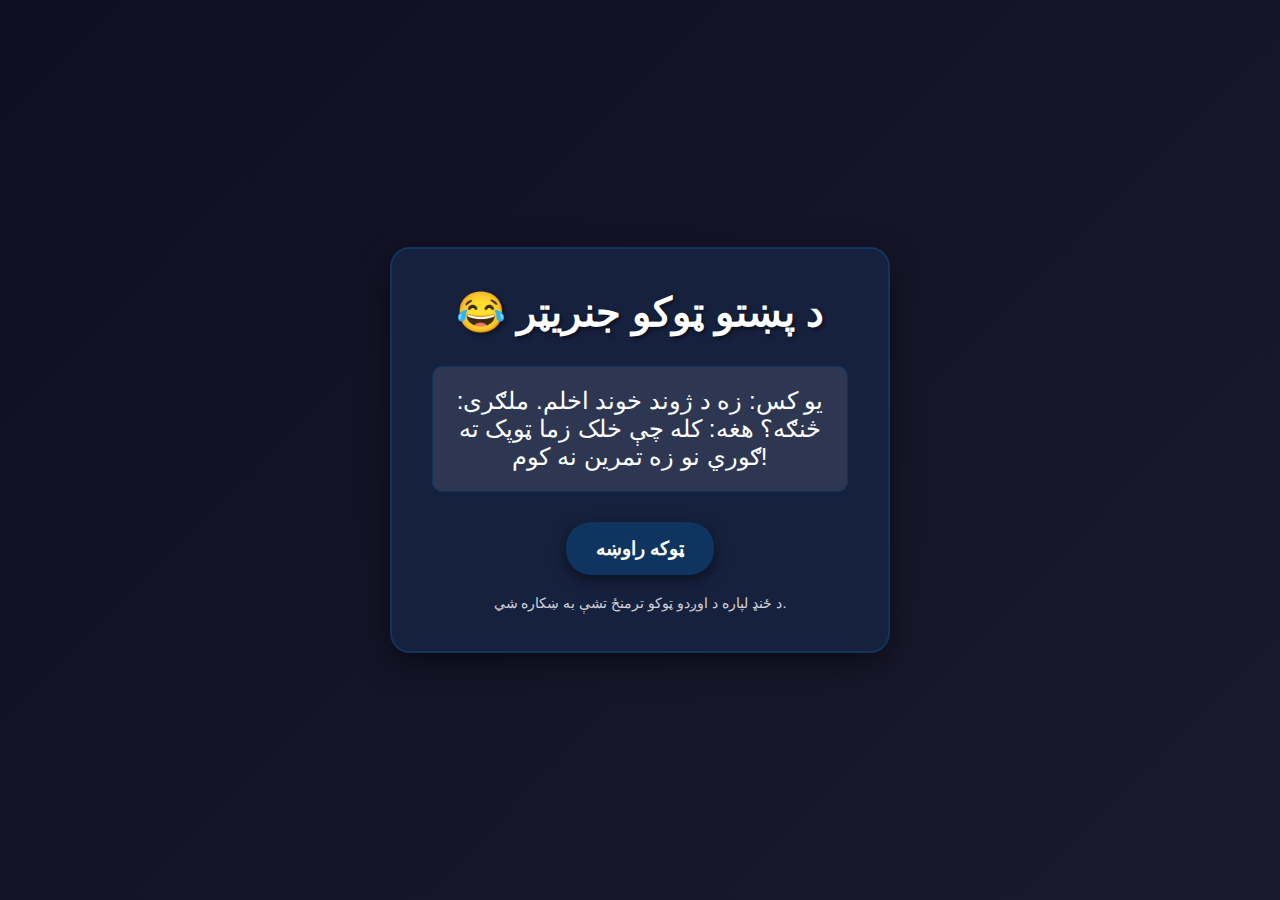
<file: index.html>
<!DOCTYPE html>
<html lang="ps">
<head>
  <meta charset="UTF-8" />
  <meta name="viewport" content="width=device-width,initial-scale=1" />
  <title>Pashto Joke Generator</title>
  <link rel="stylesheet" href="static/css/styles.css" />
</head>
<body>
  <main>
    <h1>😂 د پښتو ټوکو جنريټر</h1>
    <div id="joke">په تڼۍ کليک وکړئ ترڅو ټوکه راشي!</div>
    <button id="get-joke">ټوکه راوښه</button>
    <p class="hint">د ځنډ لپاره د اوږدو ټوکو ترمنځ تشې به ښکاره شي.</p>
  </main>

  <script src="static/js/scripts.js"></script>
</body>
</html>
</file>
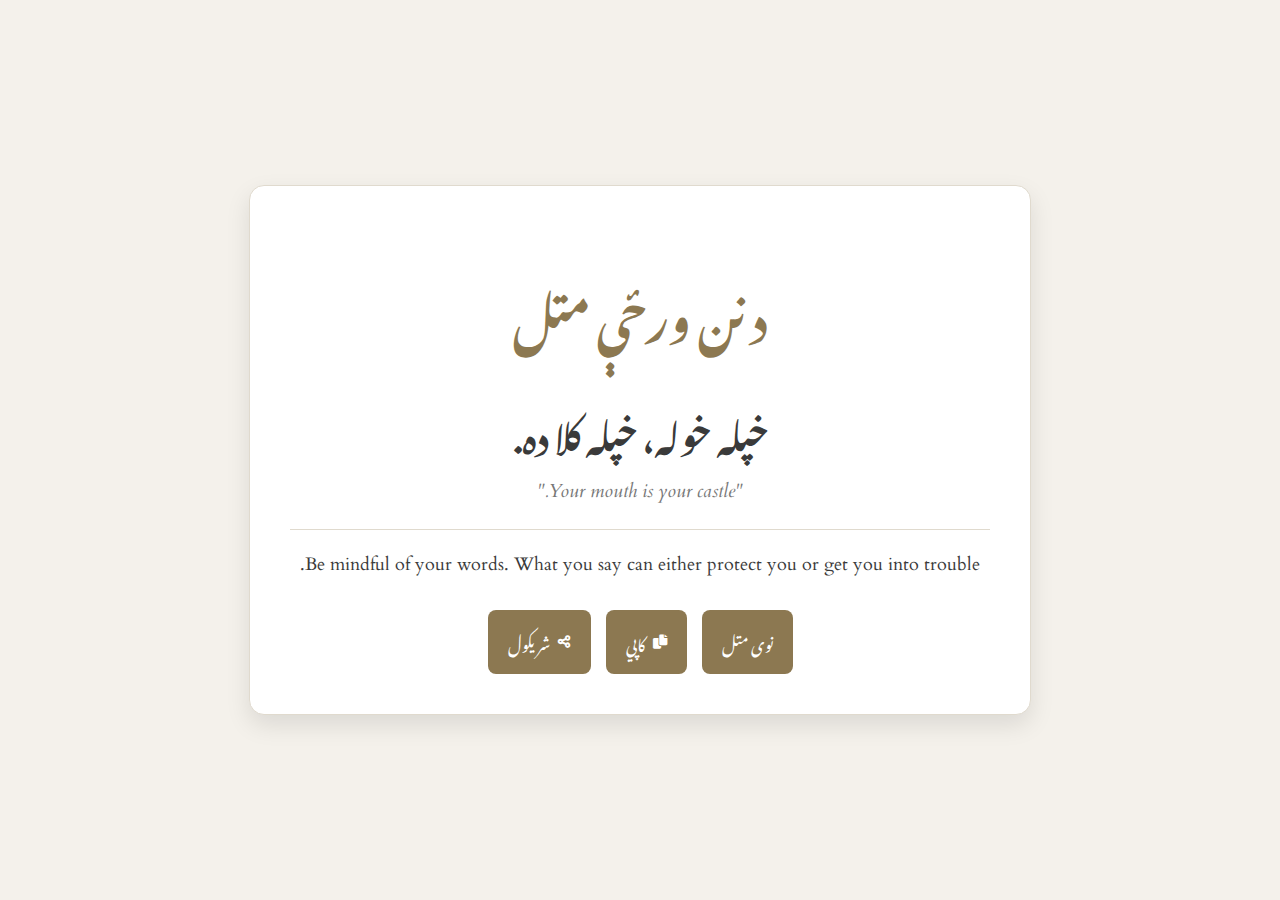
<file: Pashto-Proverb-of-the-Day/index.html>
<!DOCTYPE html>
<html lang="ps" dir="rtl">
<head>
  <meta charset="UTF-8" />
  <meta name="viewport" content="width=device-width, initial-scale=1.0" />
  <title>د پښتو متل</title>
  <link rel="preconnect" href="https://fonts.googleapis.com">
  <link rel="preconnect" href="https://fonts.gstatic.com" crossorigin>
  <link href="https://fonts.googleapis.com/css2?family=Noto+Nastaliq+Urdu:wght@400;700&family=Cardo:ital,wght@0,400;0,700;1,400&display=swap" rel="stylesheet">
  <link rel="stylesheet" href="https://cdnjs.cloudflare.com/ajax/libs/font-awesome/6.0.0-beta3/css/all.min.css">
  <link rel="stylesheet" href="static/css/styles.css" />
</head>
<body>
  <main class="container">
    <header>
      <h1>د نن ورځې متل</h1>
    </header>
    <section id="proverb-card">
      <blockquote id="proverb-text">
        <p class="pashto">دلته متل راځي...</p>
        <p class="translation">The proverb's translation will appear here...</p>
      </blockquote>
      <p id="proverb-meaning">The proverb's contextual meaning will be explained here.</p>
    </section>
    <div class="action-bar">
      <button id="new-proverb-btn" aria-label="New Proverb">نوی متل</button>
      <button id="copy-btn" aria-label="Copy Proverb">
        <i class="fas fa-copy"></i> کاپي
      </button>
      <button id="share-btn" aria-label="Share Proverb">
        <i class="fas fa-share-alt"></i> شریکول
      </button>
    </div>
  </main>
  <script src="static/js/scripts.js"></script>
</body>
</html>
</file>
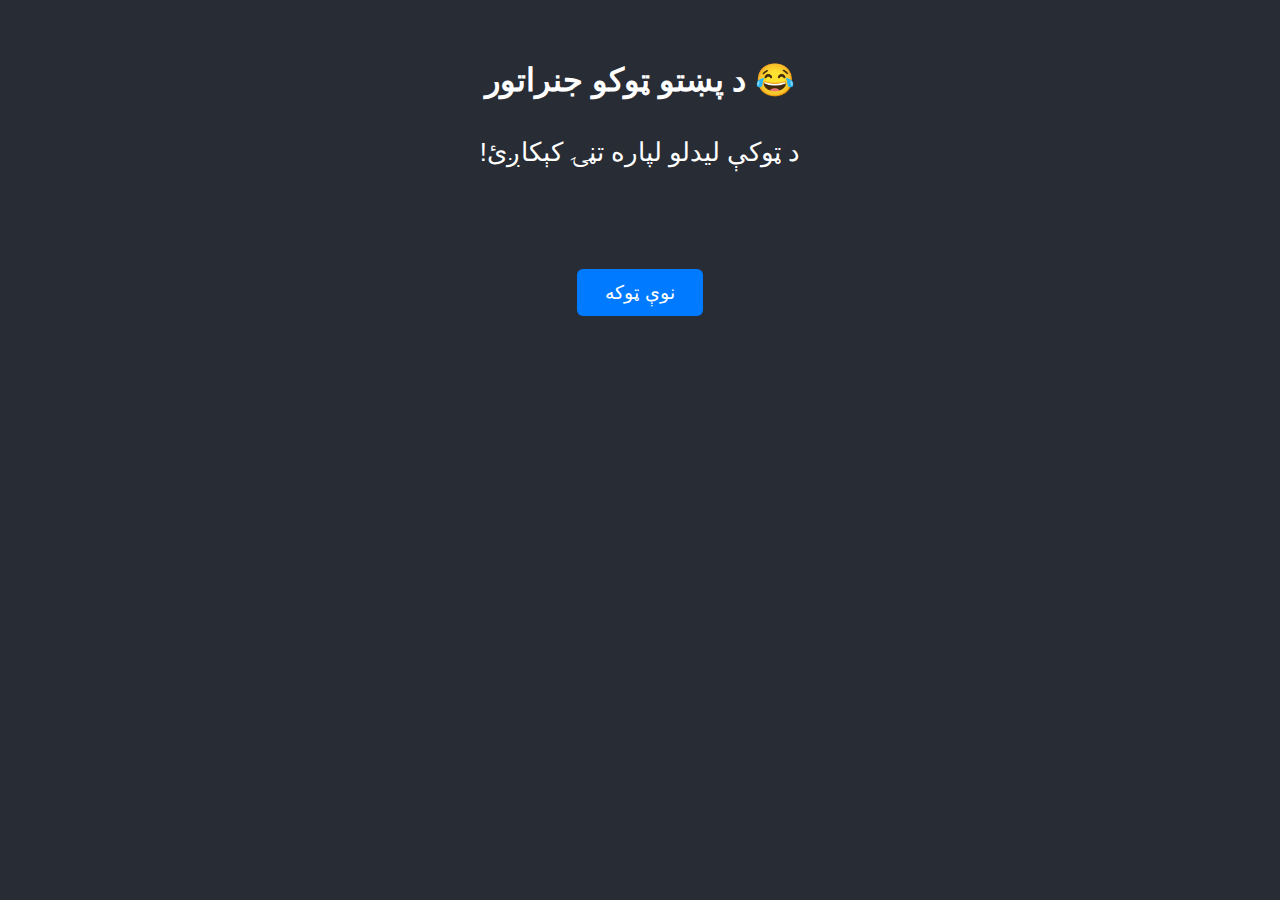
<file: pashto-joke-generator_Version1.html>
<!DOCTYPE html>
<html lang="ps" dir="rtl">
<head>
  <meta charset="UTF-8">
  <title>د پښتو ټوکو جنراتور</title>
  <style>
    body {
      font-family: 'Tahoma', 'Arial', sans-serif; /* A font that supports Pashto */
      background: #282c34;
      color: #fff;
      text-align: center;
      margin: 0;
      padding: 40px;
    }
    #joke {
      margin-top: 30px;
      font-size: 1.6em;
      line-height: 1.8;
      min-height: 120px;
      white-space: pre-wrap; /* To respect newlines in jokes */
    }
    button {
      padding: 12px 28px;
      background: #007bff;
      color: #fff;
      border: none;
      border-radius: 6px;
      cursor: pointer;
      font-size: 1.2em;
      margin-top: 20px;
      font-family: 'Tahoma', 'Arial', sans-serif;
    }
    button:hover {
      background: #0056b3;
    }
  </style>
</head>
<body>
  <h1>😂 د پښتو ټوکو جنراتور</h1>
  <div id="joke">د ټوکې لیدلو لپاره تڼۍ کېکاږئ!</div>
  <button onclick="getJoke()">نوې ټوکه</button>

  <script>
    const pashtoJokes = [
      {
        setup: "ښوونکي له زده کوونکي وپوښتل:",
        delivery: "که پنځه مڼې ولرې او درې ترې واخلې، څو به پاتې شي؟\n\nزده کوونکي ځواب ورکړ: همغه درې چې ما اخیستي دي."
      },
      {
        setup: "ملا نصرالدین ته یو چا وویل:",
        delivery: "ستا خره ورکه شوې ده.\n\nملا ځواب ورکړ: شکر دی چې زه پرې نه وم سپور، کنه زه به هم ورک شوی وم."
      },
      {
        setup: "یو سړی ډاکټر ته ورغی، ډاکټر ورته وویل:",
        delivery: "ته ليونی يې.\n\nسړي ځواب ورکړ: زه ليونی نه يم، يوازې لږ په غوسه يم."
      },
      {
        setup: "پلار زوی ته:",
        delivery: "که په امتحان کې ناکام شوې، بیا ما ته د 'پلار' غږ مه کوه.\n\nڅو ورځې وروسته پلار پوښتنه وکړه: د امتحان نتیجه دې څه شوه؟\nزوی ځواب ورکړ: بخښنه غواړم 'اکبر خانه'، خو زه ناکام شوم."
      }
    ];

    function getJoke() {
      const jokeDiv = document.getElementById('joke');
      
      // Get a random joke from the array
      const randomIndex = Math.floor(Math.random() * pashtoJokes.length);
      const randomJoke = pashtoJokes[randomIndex];

      // Display the joke
      jokeDiv.textContent = `${randomJoke.setup}\n\n${randomJoke.delivery}`;
    }
    
    // Display the initial message in Pashto
    document.addEventListener('DOMContentLoaded', () => {
        document.getElementById('joke').textContent = 'د ټوکې لیدلو لپاره تڼۍ کېکاږئ!';
    });
  </script>
</body>
</html>
</file>
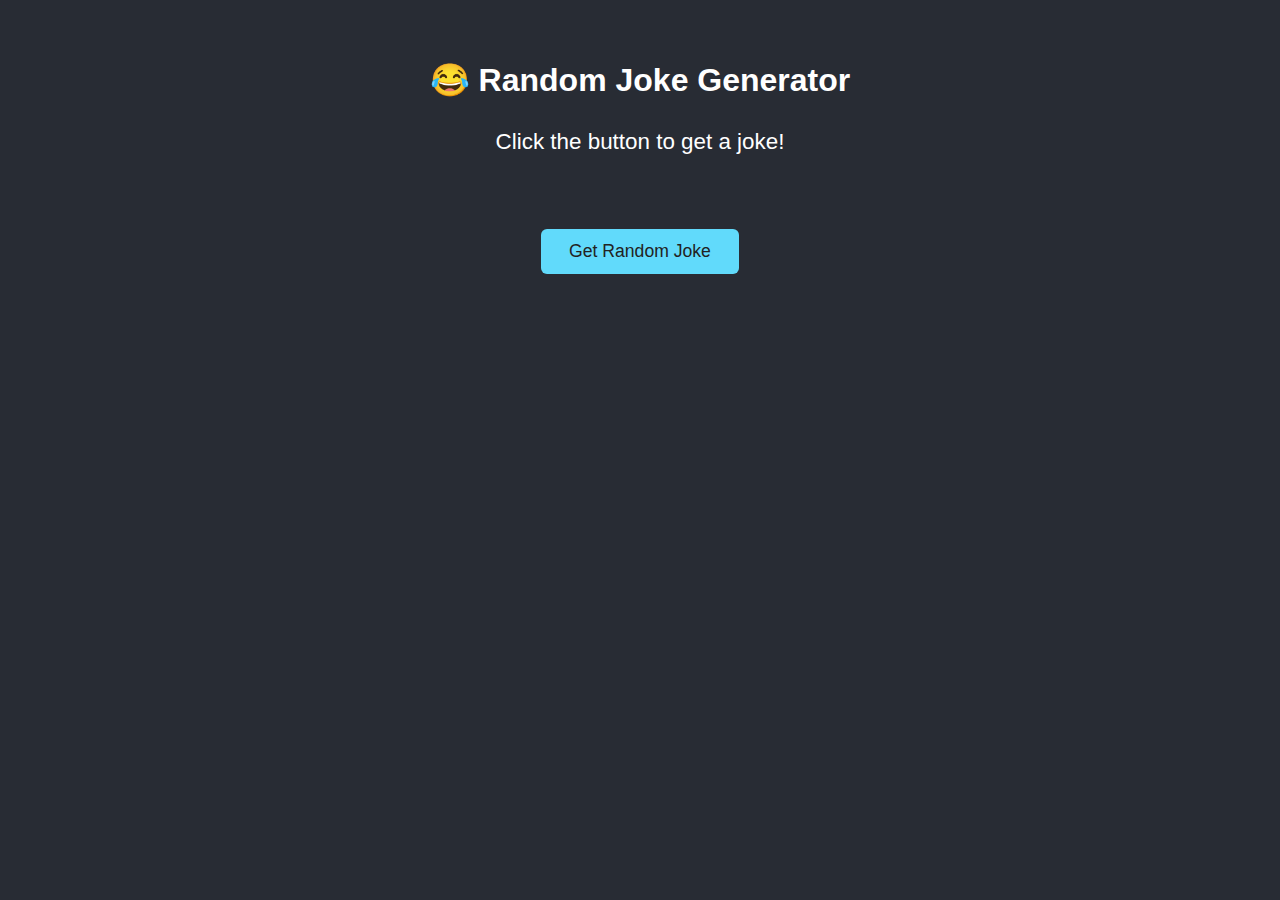
<file: random-joke-generator_Version1.html>
<!DOCTYPE html>
<html lang="en">
<head>
  <meta charset="UTF-8">
  <title>Random Joke Generator</title>
  <style>
    body {
      font-family: Arial, sans-serif;
      background: #282c34;
      color: #fff;
      text-align: center;
      margin: 0;
      padding: 40px;
    }
    #joke {
      margin-top: 30px;
      font-size: 1.4em;
      min-height: 80px;
      transition: color 0.2s;
    }
    button {
      padding: 12px 28px;
      background: #61dafb;
      color: #222;
      border: none;
      border-radius: 6px;
      cursor: pointer;
      font-size: 1.1em;
      margin-top: 20px;
    }
    button:hover {
      background: #21a1f3;
      color: #fff;
    }
  </style>
</head>
<body>
  <h1>😂 Random Joke Generator</h1>
  <div id="joke">Click the button to get a joke!</div>
  <button onclick="getJoke()">Get Random Joke</button>

  <script>
    async function getJoke() {
      const jokeDiv = document.getElementById('joke');
      jokeDiv.style.color = '#ffd700';
      jokeDiv.textContent = 'Loading...';
      try {
        const response = await fetch('https://v2.jokeapi.dev/joke/Any?safe-mode');
        const data = await response.json();
        if (data.type === 'single') {
          jokeDiv.textContent = data.joke;
        } else if (data.type === 'twopart') {
          jokeDiv.textContent = `${data.setup}\n\n${data.delivery}`;
        } else {
          jokeDiv.textContent = 'No joke found!';
        }
        jokeDiv.style.color = '#fff';
      } catch (error) {
        jokeDiv.textContent = 'Failed to fetch joke.';
        jokeDiv.style.color = '#f99';
      }
    }
  </script>
</body>
</html>
</file>
<file: static/css/styles.css>
:root{
  --bg: linear-gradient(135deg, #0f0f23 0%, #1a1a2e 100%);
  --card: #16213e;
  --accent: #0f3460;
  --accent-hover: #1a1a2e;
  --text: #e94560;
  --text-secondary: #ffffff;
  --shadow: rgba(0, 0, 0, 0.5);
}
*{box-sizing:border-box;margin:0;padding:0}
body{
  font-family: 'Noto Nastaliq Urdu', 'Arial', sans-serif;
  background: var(--bg);
  color: var(--text);
  min-height:100vh;
  display:flex;
  align-items:center;
  justify-content:center;
  padding:20px;
}
main{
  width:min(500px,90vw);
  background: var(--card);
  padding:40px;
  border-radius:20px;
  box-shadow: 0 10px 30px var(--shadow);
  text-align:center;
  border: 2px solid var(--accent);
  transition: transform 0.3s ease, box-shadow 0.3s ease;
}
main:hover {
  transform: translateY(-5px);
  box-shadow: 0 15px 40px var(--shadow);
}
h1{
  margin-bottom:20px;
  font-size:2.5rem;
  font-weight:700;
  text-shadow: 2px 2px 4px var(--shadow);
  color: var(--text-secondary);
}
#joke{
  margin:30px 0;
  font-size:1.5rem;
  min-height:100px;
  white-space:pre-wrap;
  background: rgba(255, 255, 255, 0.1);
  padding:20px;
  border-radius:10px;
  border: 1px solid var(--accent);
  transition: background 0.3s ease, color 0.3s ease;
  color: var(--text-secondary);
  animation: fadeIn 0.5s ease-in-out;
}
#joke.loading {
  animation: pulse 1s infinite;
}
@keyframes pulse {
  0% { opacity: 1; }
  50% { opacity: 0.5; }
  100% { opacity: 1; }
}
button{
  padding:15px 30px;
  background: var(--accent);
  color: var(--text-secondary);
  border:none;
  border-radius:25px;
  font-size:1.2rem;
  font-weight:600;
  cursor:pointer;
  transition: background 0.3s ease, transform 0.2s ease;
  box-shadow: 0 5px 15px var(--shadow);
}
button:hover{
  background: var(--accent-hover);
  transform: scale(1.05);
}
.hint{
  opacity:0.8;
  font-size:0.9rem;
  margin-top:20px;
  color: var(--text-secondary);
}

/* Mobile responsiveness */
@media (max-width: 600px) {
  main {
    padding: 20px;
    width: 95vw;
  }
  h1 {
    font-size: 2rem;
  }
  #joke {
    font-size: 1.2rem;
    padding: 15px;
  }
  button {
    padding: 12px 25px;
    font-size: 1rem;
  }
}
</file>
<file: Pashto-Proverb-of-the-Day/static/css/styles.css>
:root {
  --bg-color: #f4f1eb;
  --card-bg: #ffffff;
  --text-color: #3a3a3a;
  --accent-color: #8c7851;
  --accent-hover: #7a6841;
  --shadow-color: rgba(0, 0, 0, 0.1);
}

body {
  font-family: 'Cardo', serif;
  background-color: var(--bg-color);
  color: var(--text-color);
  display: flex;
  justify-content: center;
  align-items: center;
  min-height: 100vh;
  margin: 0;
  padding: 20px;
  box-sizing: border-box;
}

.container {
  max-width: 700px;
  width: 100%;
  background-color: var(--card-bg);
  border-radius: 15px;
  padding: 40px;
  box-shadow: 0 10px 25px var(--shadow-color);
  text-align: center;
  border: 1px solid #e0dace;
}

header h1 {
  font-family: 'Noto Nastaliq Urdu', serif;
  font-size: 2.8rem;
  font-weight: 700;
  color: var(--accent-color);
  margin-bottom: 30px;
}

#proverb-card {
  margin-bottom: 30px;
}

#proverb-text .pashto {
  font-family: 'Noto Nastaliq Urdu', serif;
  font-size: 2.2rem;
  font-weight: 700;
  margin-bottom: 15px;
  line-height: 1.6;
}

#proverb-text .translation {
  font-style: italic;
  font-size: 1.2rem;
  color: #777;
  margin-bottom: 25px;
}

#proverb-meaning {
  font-size: 1.1rem;
  line-height: 1.7;
  border-top: 1px solid #e0dace;
  padding-top: 20px;
}

.action-bar {
  display: flex;
  justify-content: center;
  gap: 15px;
}

.action-bar button {
  font-family: 'Noto Nastaliq Urdu', sans-serif;
  background-color: var(--accent-color);
  color: white;
  border: none;
  border-radius: 8px;
  padding: 12px 20px;
  font-size: 1rem;
  cursor: pointer;
  transition: background-color 0.3s ease, transform 0.2s ease;
  display: flex;
  align-items: center;
  gap: 8px;
}

.action-bar button:hover {
  background-color: var(--accent-hover);
  transform: translateY(-2px);
}

.action-bar button .fas {
  font-size: 0.9rem;
}

/* Mobile Responsiveness */
@media (max-width: 600px) {
  .container {
    padding: 25px;
  }
  header h1 {
    font-size: 2.2rem;
  }
  #proverb-text .pashto {
    font-size: 1.8rem;
  }
  .action-bar {
    flex-direction: column;
  }
}
</file>
